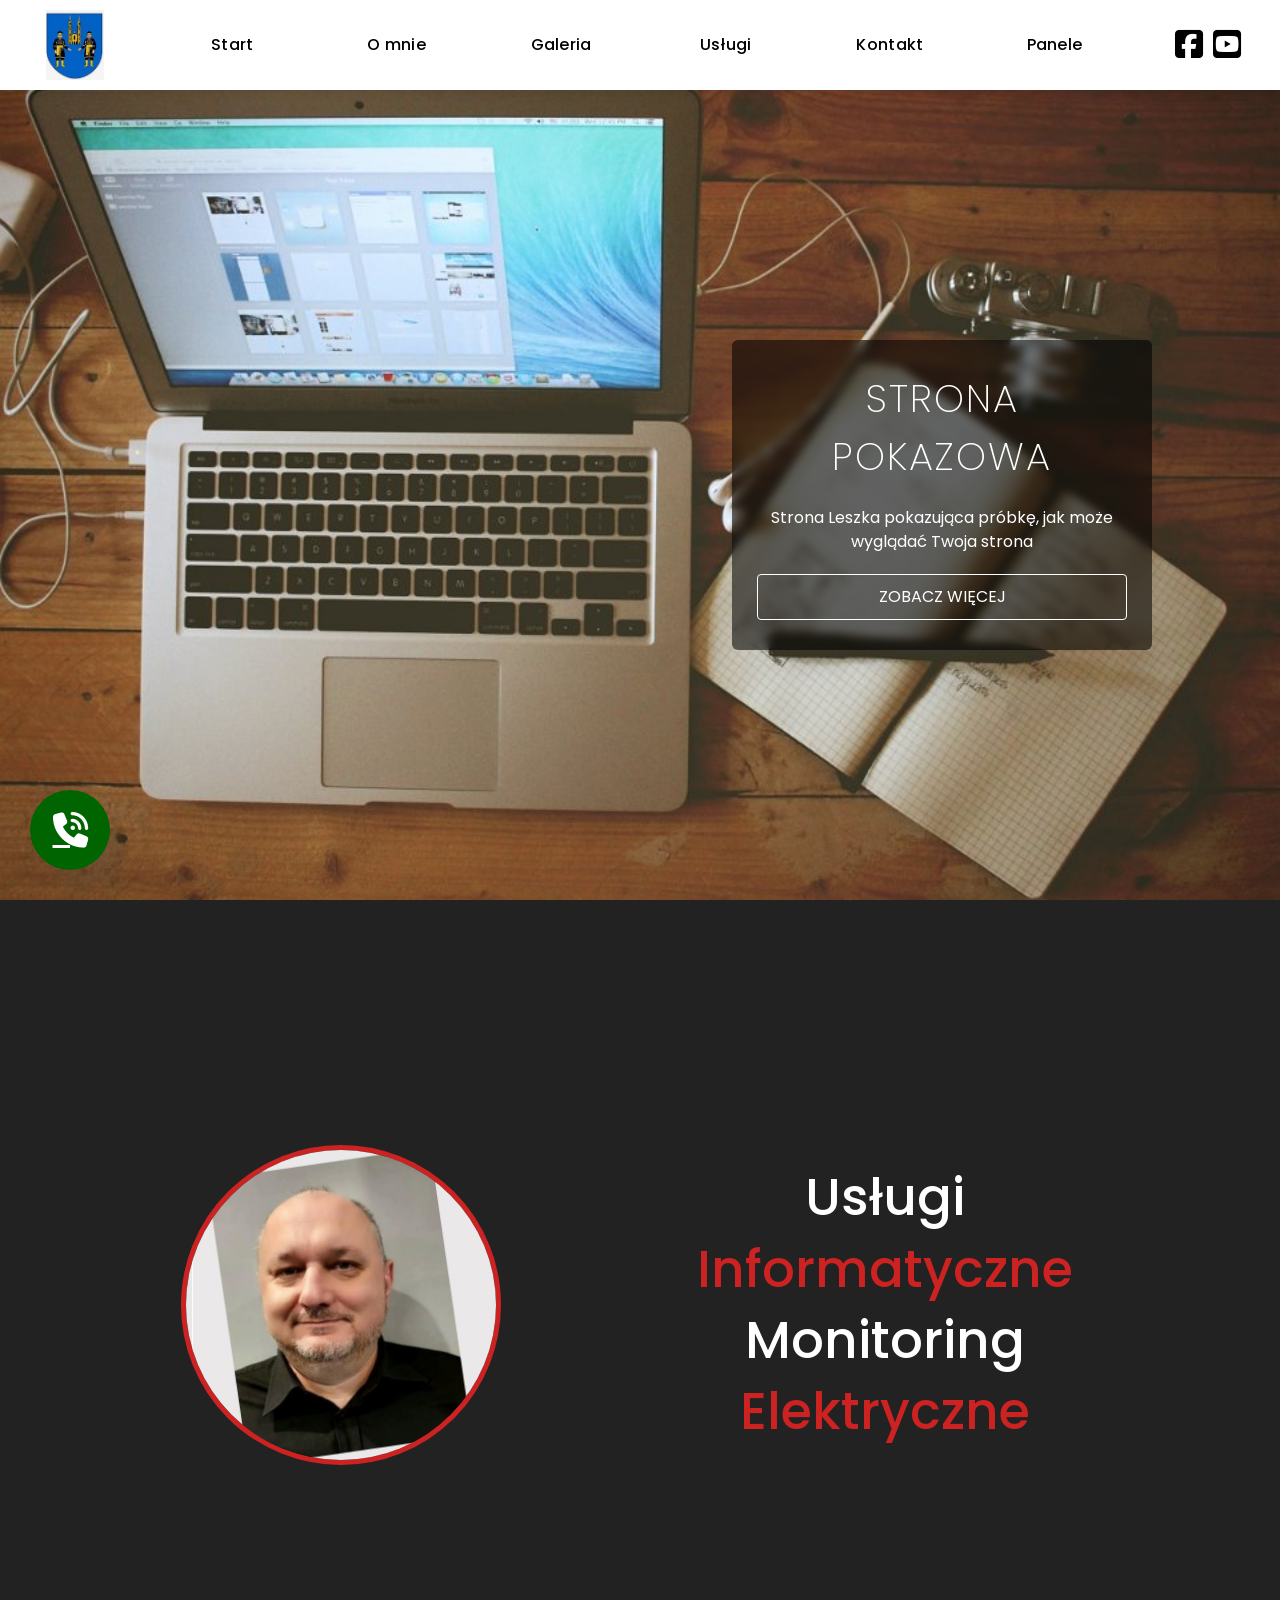
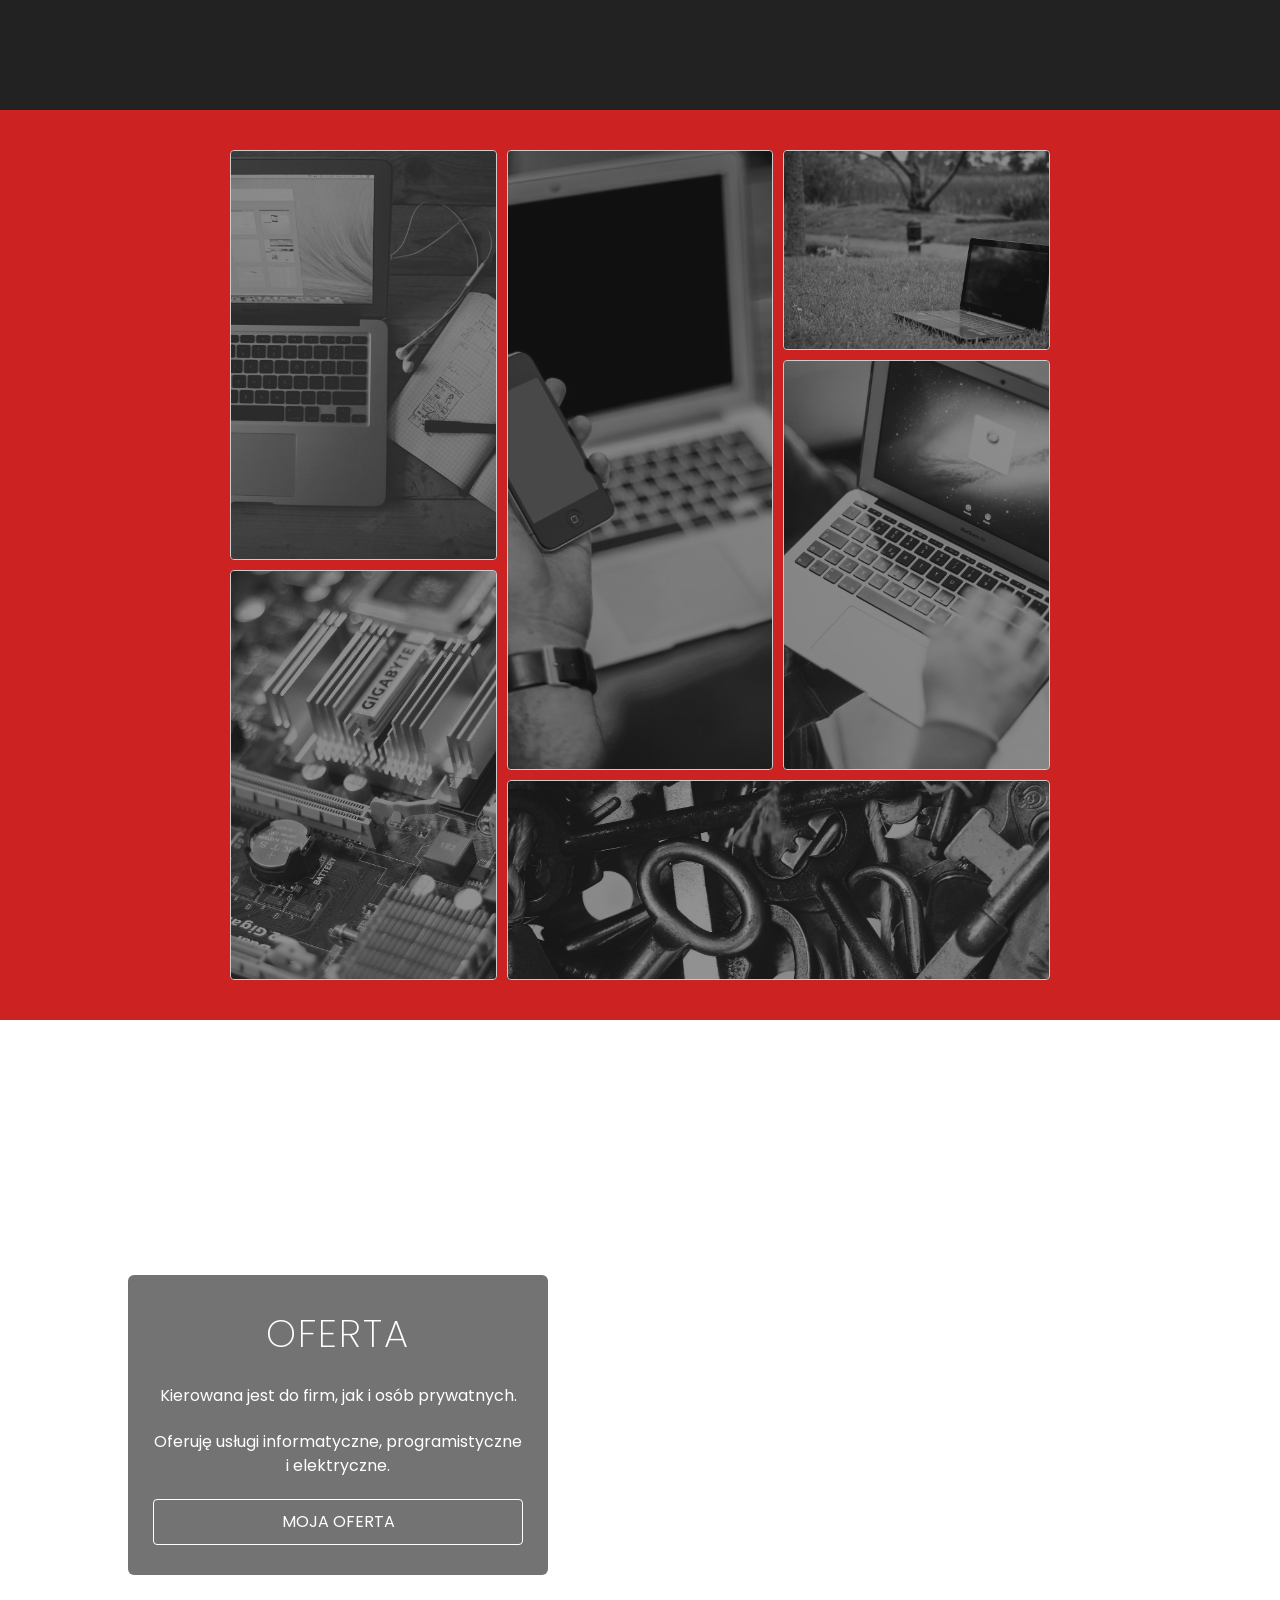
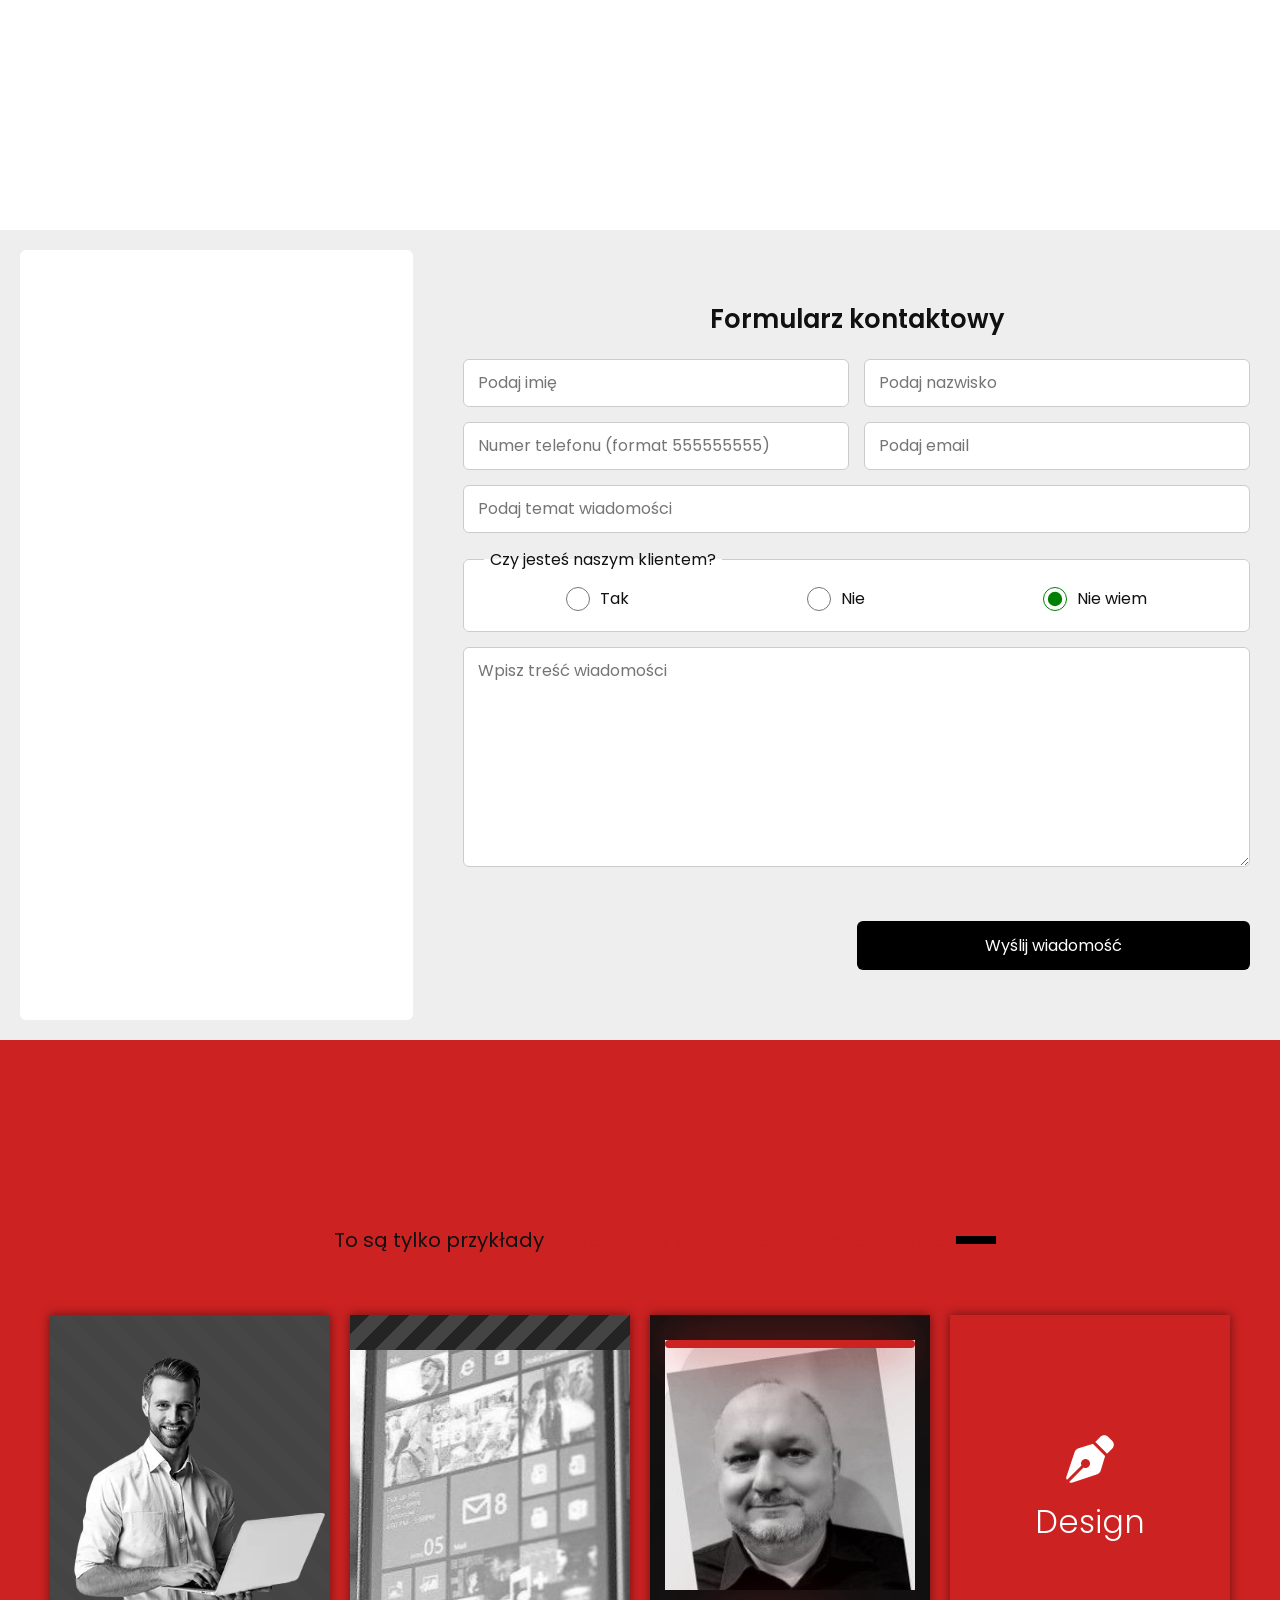
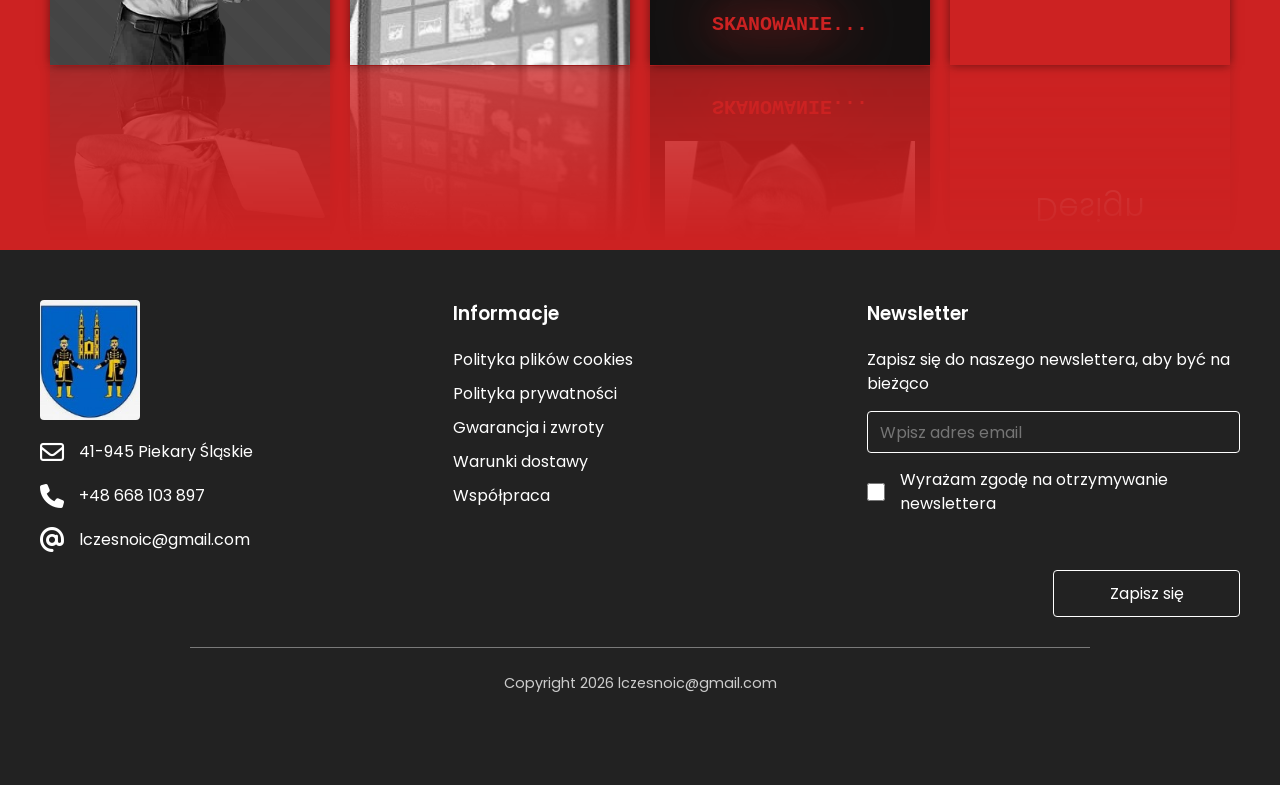
<file: index.html>
<!DOCTYPE html>
<html lang="pl">

<head>
    <meta charset="UTF-8">
    <meta name="viewport" content="width=device-width, initial-scale=1.0">
    <title>Strona Leszka – usługi informatyczne, monitoring, elektryka | Piekary Śląskie</title>
    <meta name="description"
        content="Leszek – usługi informatyczne, programistyczne, monitoring i prace elektryczne dla firm i osób prywatnych. Piekary Śląskie i okolice.">
    <link rel="icon" href="img/logo1.jpg">
    <link rel="preconnect" href="https://fonts.googleapis.com">
    <link rel="preconnect" href="https://fonts.gstatic.com" crossorigin>
    <link rel="stylesheet"
        href="https://fonts.googleapis.com/css2?family=Poppins:wght@200;300;400;500;600;700&display=swap">
    <link rel="stylesheet" href="https://cdnjs.cloudflare.com/ajax/libs/font-awesome/6.4.2/css/all.min.css"
        integrity="sha512-z3gLpd7yknf1YoNbCzqRKc4qyor8gaKU1qmn+CShxbuBusANI9QpRohGBreCFkKxLhei6S9CQXFEbbKuqLg0DA=="
        crossorigin="anonymous" referrerpolicy="no-referrer" />
    <link rel="stylesheet" href="css/style.css">
</head>

<body>

    <header class="header">
        <div class="logo1">
            <a href="index.html" data-testid="header-logo-link"><img src="img/logo1.jpg" alt="Strona Leszka – logo" /></a>
        </div>
        <input type="checkbox" id="check" aria-hidden="true">
        <label for="check" class="checkbtn" aria-label="Otwórz menu" data-testid="mobile-menu-toggle">
            <i class="fas fa-bars"></i>
        </label>

        <nav class="menu" data-testid="main-nav">
            <ul>
                <li><a href="#" data-testid="nav-start">Start</a></li>
                <li><a href="#omnie" data-testid="nav-omnie">O mnie</a></li>
                <li><a href="#galeria" data-testid="nav-galeria">Galeria</a></li>
                <li><a href="#uslugi" data-testid="nav-uslugi">Usługi</a></li>
                <li><a href="#kontakt" data-testid="nav-kontakt">Kontakt</a></li>
                <li><a href="#panele" data-testid="nav-panele">Panele</a></li>
            </ul>
        </nav>

        <div class="socialki">
            <a href="https://www.facebook.com/profile.php?id=100073156853158" target="_blank" rel="noopener"
               aria-label="Facebook" data-testid="social-facebook"><i class="fa-brands fa-square-facebook"></i></a>
            <a href="https://youtube.com" target="_blank" rel="noopener" aria-label="YouTube"
               data-testid="social-youtube"><i class="fa-brands fa-square-youtube"></i></a>
        </div>
    </header>

    <main>
        <section class="baner full">
            <div class="kratka">
                <h1 data-testid="hero-title">STRONA POKAZOWA</h1>
                <p>Strona Leszka pokazująca próbkę, jak może wyglądać Twoja strona</p>
                <a href="https://piekary.pl/" target="_blank" rel="noopener" data-testid="hero-more-link">Zobacz więcej</a>
            </div>
        </section>

        <section class="opis full" id="omnie">
            <div class="zdjecie">
                <img src="img/1Leszek.jpg" alt="Leszek" data-testid="about-photo">
            </div>
            <div class="opis-tekst" data-testid="about-text">
                <div class="tekst p1">Usługi</div>
                <div class="tekst p2">Informatyczne</div>
                <div class="tekst p3">Monitoring</div>
                <div class="tekst p4">Elektryczne</div>
            </div>
        </section>

        <section class="galeria full" id="galeria">
            <div class="siatka" data-testid="gallery-grid">
                <div class="item img1"><img src="img/bg1.jpg" alt="Galeria – zdjęcie 1" loading="lazy"></div>
                <div class="item img2"><img src="img/bg2.jpg" alt="Galeria – zdjęcie 2" loading="lazy"></div>
                <div class="item img3"><img src="img/bg3.jpg" alt="Galeria – zdjęcie 3" loading="lazy"></div>
                <div class="item img4"><img src="img/bg4.jpg" alt="Galeria – zdjęcie 4" loading="lazy"></div>
                <div class="item img5"><img src="img/bg5.jpg" alt="Galeria – zdjęcie 5" loading="lazy"></div>
                <div class="item img6"><img src="img/bg6.jpg" alt="Galeria – zdjęcie 6" loading="lazy"></div>
            </div>
        </section>

        <section class="uslugi full" id="uslugi">
            <div class="kratka">
                <h1>OFERTA</h1>
                <p>Kierowana jest do firm, jak i osób prywatnych.</p>
                <p>Oferuję usługi informatyczne, programistyczne i elektryczne.</p>
                <a href="#" id="openModal" data-testid="open-offer-modal">Moja oferta</a>
            </div>
        </section>

        <div id="modal" class="modal" role="dialog" aria-modal="true" aria-labelledby="modal-title"
             data-testid="offer-modal">
            <div class="modal-content">
                <button type="button" class="close" aria-label="Zamknij" data-testid="offer-modal-close">&times;</button>
                <h2 id="modal-title">Potrzebna pomoc?</h2>
                <p>Potrzebujesz pomocy? Dobrze trafiłeś! Zadzwoń lub napisz, a znajdziemy rozwiązanie.</p>
                <a href="#kontakt" class="modal-btn" data-testid="offer-modal-contact">Napisz do mnie</a>
            </div>
        </div>

        <section class="kontakt full" id="kontakt">
            <div class="mapa">
                <iframe title="Mapa – Piekary Śląskie" loading="lazy" referrerpolicy="no-referrer-when-downgrade"
                        src="https://www.google.com/maps/embed?pb=!1m14!1m12!1m3!1d48415.47003508895!2d18.95195149952186!3d50.375416633790515!2m3!1f0!2f0!3f0!3m2!1i1024!2i768!4f13.1!5e0!3m2!1spl!2spl!4v1746529947351!5m2!1spl!2spl"></iframe>
            </div>
            <div class="formularz">
                <h3>Formularz kontaktowy</h3>
                <form id="contactForm" novalidate data-testid="contact-form">
                    <div class="wiersz">
                        <input type="text" id="imie" name="imie" required placeholder="Podaj imię" autocomplete="given-name"
                               data-testid="contact-imie">
                        <input type="text" id="nazwisko" name="nazwisko" required placeholder="Podaj nazwisko"
                               autocomplete="family-name" data-testid="contact-nazwisko">
                    </div>
                    <div class="wiersz">
                        <input type="tel" id="telefon" name="telefon" required
                               placeholder="Numer telefonu (format 555555555)" pattern="[0-9]{9}" inputmode="numeric"
                               autocomplete="tel" data-testid="contact-telefon">
                        <input type="email" id="email" name="email" required placeholder="Podaj email"
                               autocomplete="email" data-testid="contact-email">
                    </div>
                    <input type="text" id="temat" name="temat" required placeholder="Podaj temat wiadomości"
                           data-testid="contact-temat">
                    <fieldset>
                        <legend>Czy jesteś naszym klientem?</legend>
                        <div class="opcja">
                            <input type="radio" id="tak" name="wybor" value="tak" data-testid="contact-klient-tak">
                            <label for="tak">Tak</label>
                        </div>
                        <div class="opcja">
                            <input type="radio" id="nie" name="wybor" value="nie" data-testid="contact-klient-nie">
                            <label for="nie">Nie</label>
                        </div>
                        <div class="opcja">
                            <input type="radio" id="nie_wiem" name="wybor" value="nie wiem" checked
                                   data-testid="contact-klient-nie-wiem">
                            <label for="nie_wiem">Nie wiem</label>
                        </div>
                    </fieldset>
                    <textarea id="wiadomosc" name="wiadomosc" placeholder="Wpisz treść wiadomości" required
                              data-testid="contact-wiadomosc"></textarea>
                    <p class="komunikat" id="contactMsg" role="status" aria-live="polite" data-testid="contact-status"></p>
                    <input type="submit" value="Wyślij wiadomość" data-testid="contact-submit">
                </form>
            </div>
        </section>

        <section class="panele full" id="panele">
            <div class="tytul">To są tylko przykłady&nbsp;<span>które mogą być także na Twojej stronie</span></div>
            <div class="wiersz" data-testid="panels-row">
                <div class="panel paski">
                    <img src="img/img1.webp" alt="Komputery" loading="lazy">
                    <p>komputery</p>
                </div>
                <div class="panel paski">
                    <img src="img/img2.jpg" alt="Telefony" loading="lazy">
                    <p>telefony</p>
                </div>
                <div class="panel">
                    <div class="scan">
                        <div class="odcisk"></div>
                        <h3>Skanowanie...</h3>
                    </div>
                </div>
                <div class="panel obrotowy">
                    <div class="face face1">
                        <div class="content">
                            <i class="fa-solid fa-pen-nib"></i>
                            <h3>Design</h3>
                        </div>
                    </div>
                    <div class="face face2">
                        <div class="content">
                            <p>
                                Polecam własne usługi w zakresie szeroko pojętej informatyki i programowania oraz prace
                                elektryczne.
                            </p>
                        </div>
                    </div>
                </div>
            </div>
        </section>
    </main>

    <footer class="stopka">
        <div class="gorna">
            <div class="footer">
                <img src="img/logo1.jpg" alt="Logo firmy">
                <div class="adres">
                    <div class="linia">
                        <i class="fa-regular fa-envelope"></i>
                        <p>41-945 Piekary Śląskie</p>
                    </div>
                    <div class="linia">
                        <i class="fa-solid fa-phone"></i>
                        <p><a href="tel:+48668103897" data-testid="footer-phone">+48 668 103 897</a></p>
                    </div>
                    <div class="linia">
                        <i class="fa-solid fa-at"></i>
                        <p>
                            <a href="mailto:lczesnoic@gmail.com?subject=Wiadomo%C5%9B%C4%87%20ze%20strony%20www"
                               data-testid="footer-email">lczesnoic@gmail.com</a>
                        </p>
                    </div>
                </div>
            </div>
            <div class="footer">
                <h3>Informacje</h3>
                <ul>
                    <li><a href="#">Polityka plików cookies</a></li>
                    <li><a href="#">Polityka prywatności</a></li>
                    <li><a href="#">Gwarancja i zwroty</a></li>
                    <li><a href="#">Warunki dostawy</a></li>
                    <li><a href="#">Współpraca</a></li>
                </ul>
            </div>
            <div class="footer">
                <h3>Newsletter</h3>
                <form class="zapis" id="newsletterForm" novalidate data-testid="newsletter-form">
                    <p>Zapisz się do naszego newslettera, aby być na bieżąco</p>
                    <input type="email" id="newsletter" name="newsletter" placeholder="Wpisz adres email" required
                           autocomplete="email" data-testid="newsletter-email">
                    <div class="linia">
                        <input type="checkbox" id="zgoda" name="zgoda" required data-testid="newsletter-zgoda">
                        <label for="zgoda">Wyrażam zgodę na otrzymywanie newslettera</label>
                    </div>
                    <p class="komunikat" id="newsletterMsg" role="status" aria-live="polite"
                       data-testid="newsletter-status"></p>
                    <button type="submit" data-testid="newsletter-submit">Zapisz się</button>
                </form>
            </div>
        </div>
        <div class="dolna">
            <p>Copyright 2026 lczesnoic@gmail.com</p>
        </div>
    </footer>

    <div class="zadzwon">
        <a href="tel:+48668103897" aria-label="Zadzwoń" data-testid="call-button">
            <i class="fa-solid fa-shake fa-phone-volume"></i>
        </a>
    </div>

    <script src="script.js" defer></script>
</body>

</html>
</file>
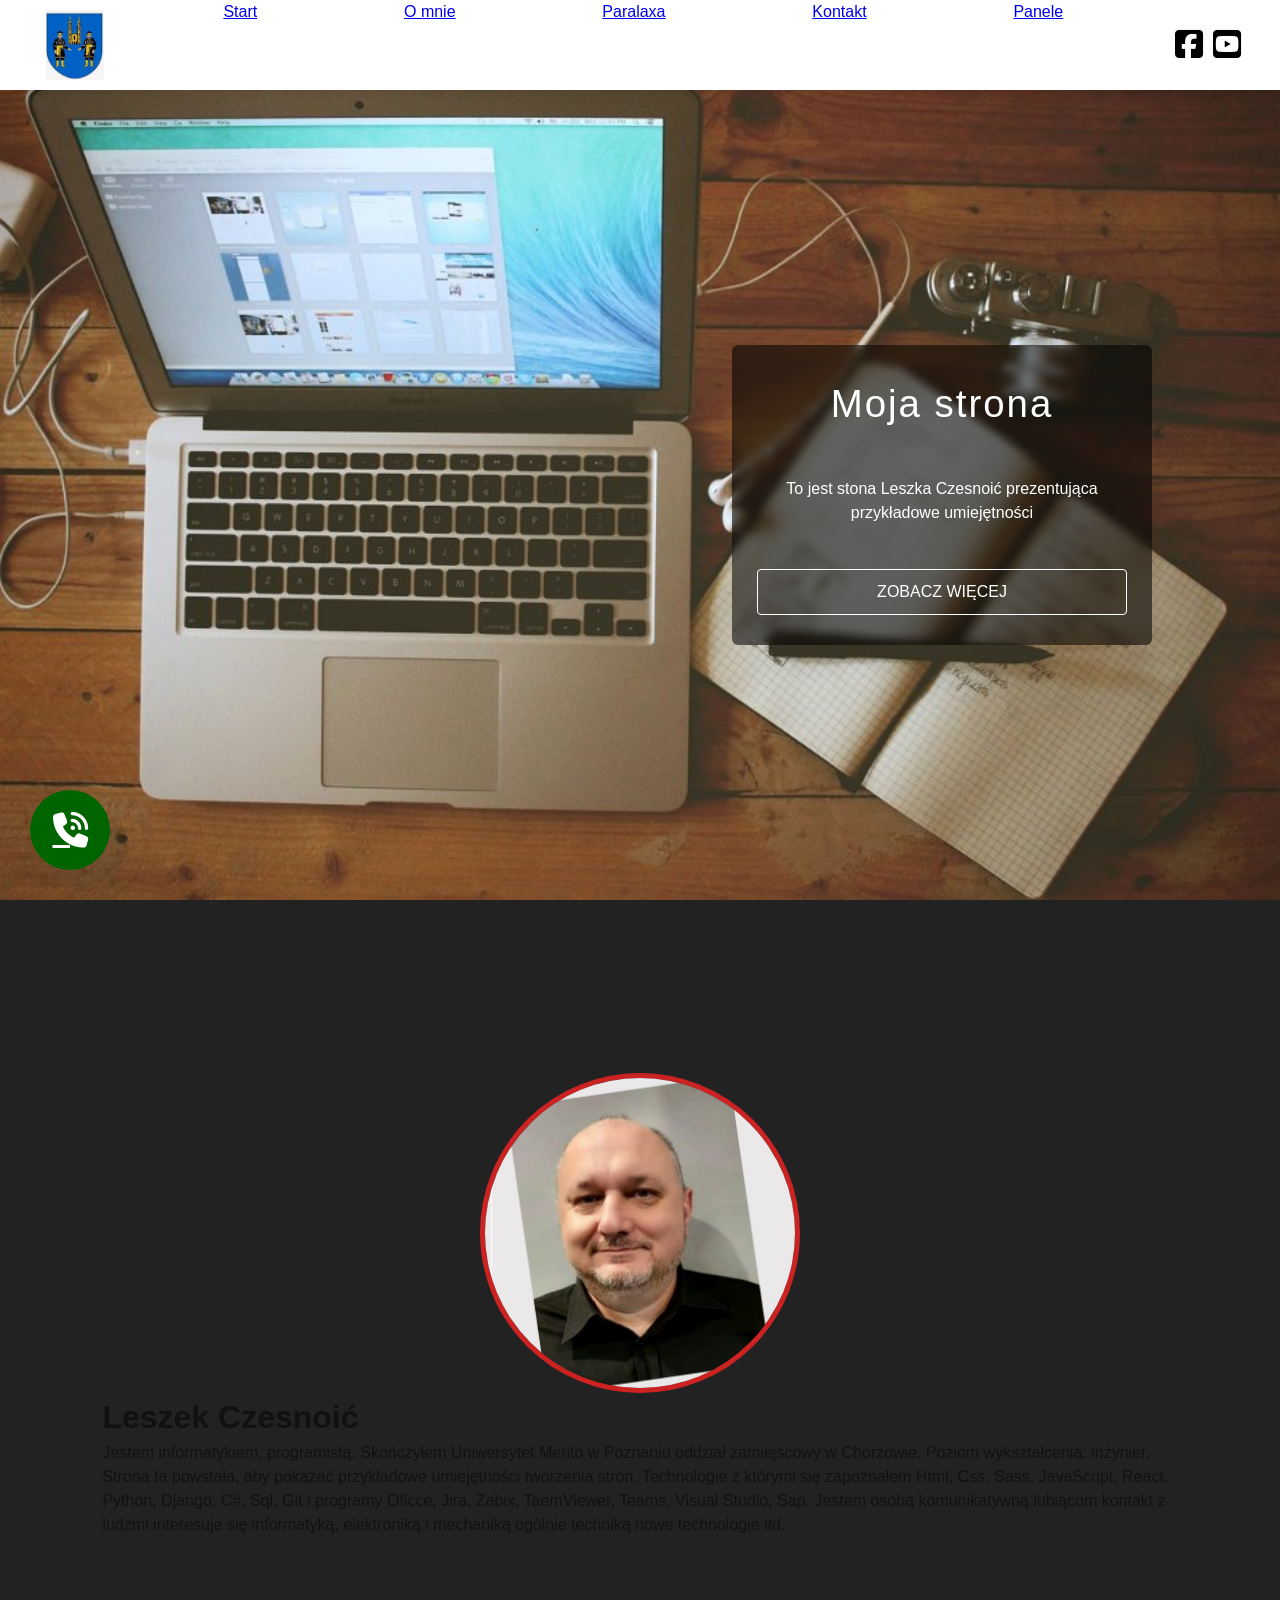
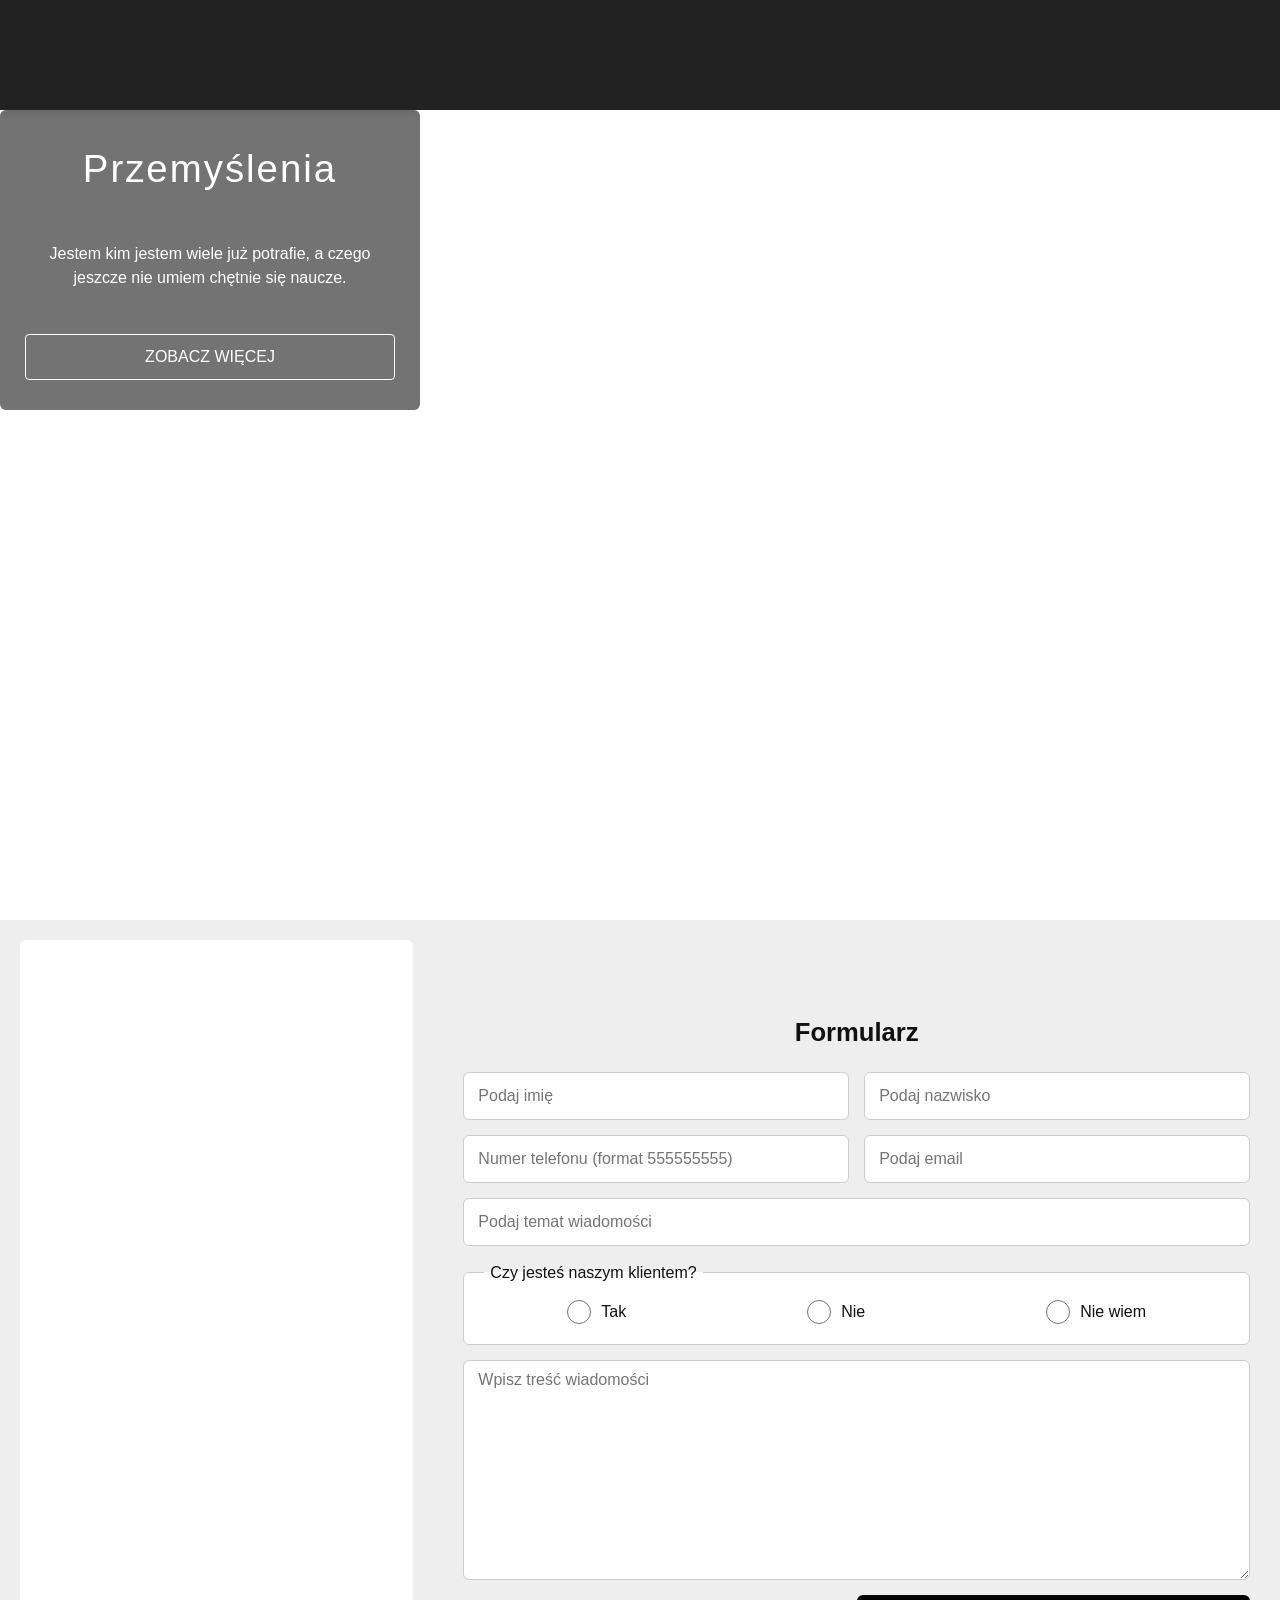
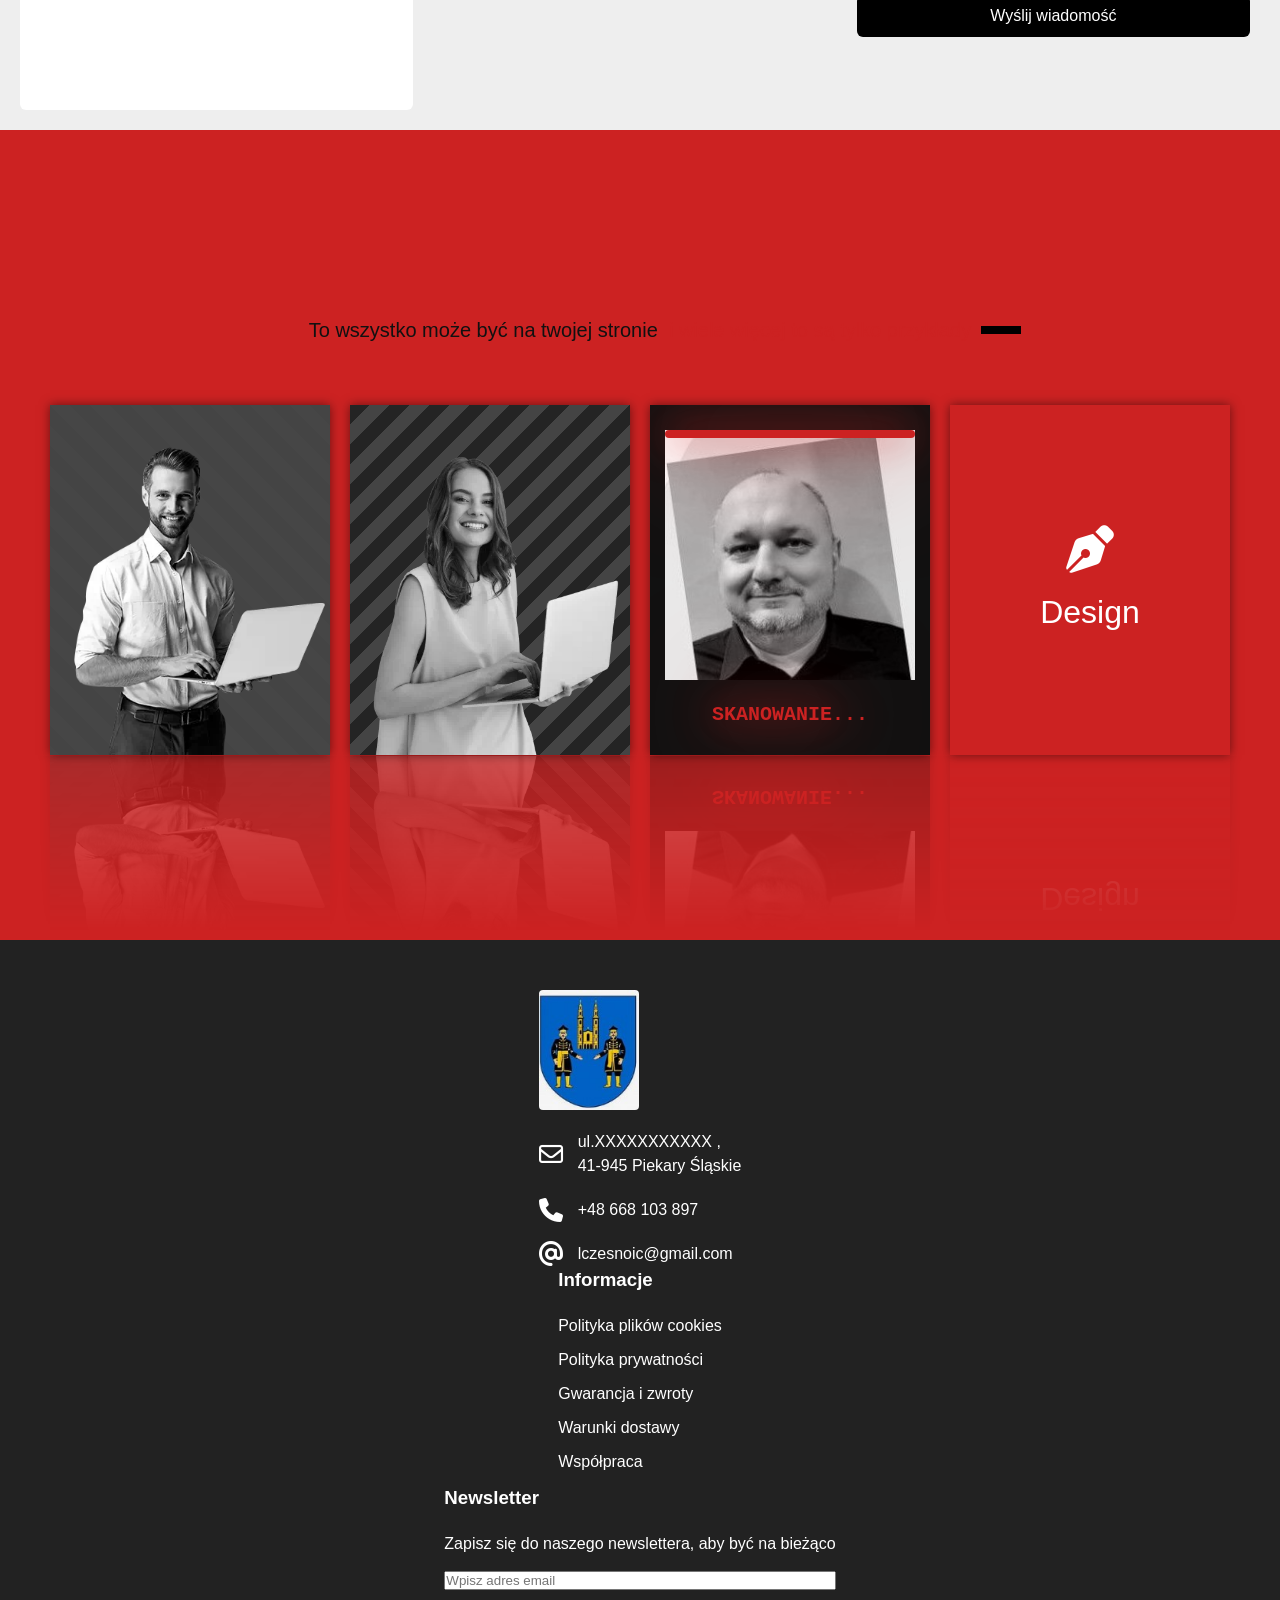
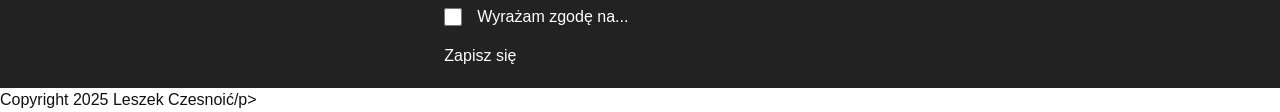
<file: index.html.html>
<!DOCTYPE html>
<html lang="pl">

<head>
    <meta charset="UTF-8">
    <meta name="viewport" content="width=device-width, initial-scale=1.0">
    <title>Strona pokazowa</title>
    <meta name="description" content="Opis zawartości dokumentu (max 160 zzs)">
    <link rel="stylesheet" href="css/style.css">
    <link rel="stylesheet" href="https://cdnjs.cloudflare.com/ajax/libs/font-awesome/6.4.2/css/all.min.css"
        integrity="sha512-z3gLpd7yknf1YoNbCzqRKc4qyor8gaKU1qmn+CShxbuBusANI9QpRohGBreCFkKxLhei6S9CQXFEbbKuqLg0DA=="
        crossorigin="anonymous" referrerpolicy="no-referrer" />
</head>

<body>
    <div class="header">
        <div class="logo1">
            <a href="index.html"><img src="img/logo1.jpg" alt="Piekary Śląskie" /></a>
        </div>
        <div class="menu">
            <ul>
                <a href="#">
                    <li>Start</li>
                </a>
                <a href="#omnie">
                    <li>O mnie</li>
                </a>
                <a href="#paralaxa">
                    <li>Paralaxa</li>
                </a>
                <a href="#kontakt">
                    <li>Kontakt</li>
                </a>
                <a href="#panele">
                    <li>Panele</li>
                </a>
            </ul>
        </div>
        <div class="socialki">
            <a href="https://www.facebook.com/profile.php?id=100073156853158" target="_blank"><i
                    class="fa-brands fa-square-facebook"></i></a>
            <a href="https://youtube.com" target="_blank"><i class="fa-brands fa-square-youtube"></i></a>
        </div>
    </div>
    <div class="baner full">
        <div class="kratka">
            <h1>Moja strona</h1>
            <p>To jest stona Leszka Czesnoić prezentująca przykładowe umiejętności<cite></cite></p>
            <a href="https://piekary.pl/">Zobacz więcej</a>
        </div>
    </div>
    <div class="opis full" id="omnie">
        <div class="kontener">
            <div class="zdjecie">
                <img src="img/1Leszek.jpg" alt="Jestem kim jestem">
            </div>
            <div class="tekst">
                <h1>Leszek Czesnoić</h1>
                <p>Jestem informatykiem, programistą. Skończyłem Uniwersytet Merito w Poznaniu oddział zamiejscowy w
                    Chorzowie. Poziom wykształcenia: inżynier. Strona ta powstała, aby pokazać przykładowe umiejętności
                    tworzenia stron. Technologie z którymi się zapoznałem Html, Css. Sass, JavaScript, React, Python,
                    Django, C#, Sql, Git i programy Oficce, Jira, Zabix, TaemViewer, Teams, Visual Studio, Sap. Jestem
                    osobą komunikatywną lubiącom kontakt z ludzmi interesuje się informatyką, elektroniką i mechaniką
                    ogólnie techniką nowe technologie itd.</p>
            </div>
        </div>
    </div>

    <div class="paralaxa full" id="paralaxa">
        <div class="kratka">
            <h1>Przemyślenia</h1>
            <p>Jestem kim jestem wiele już potrafie, a czego jeszcze nie umiem chętnie się naucze. </p>
            <a href="#" id="openModal">Zobacz więcej</a>
        </div>
    </div>
    <div id="modal" class="modal">
        <div class="modal-content">
            <span class="close">&times;</span>
            <h2>Twoja oferta</h2>
            <p>Dla każdego coś dobrego</p>
        </div>
    </div>
    <div class="kontakt full" id="kontakt">
        <div class="mapa">
            <iframe
                src="https://www.google.com/maps/embed?pb=!1m14!1m12!1m3!1d48415.47003508895!2d18.95195149952186!3d50.375416633790515!2m3!1f0!2f0!3f0!3m2!1i1024!2i768!4f13.1!5e0!3m2!1spl!2spl!4v1746529947351!5m2!1spl!2spl"></iframe>
        </div>
        <div class="formularz">
            <h3>Formularz</h3>
            <form>
                <div class="wiersz">
                    <input type="text" id="imie" name="imie" required placeholder="Podaj imię">
                    <input type="text" id="nazwisko" name="nazwisko" required placeholder="Podaj nazwisko">
                </div>
                <div class="wiersz">
                    <input type="tel" id="telefon" name="telefon" required
                        placeholder="Numer telefonu (format 555555555)" pattern="[0-9]{9}">
                    <input type="text" id="email" name="email" required placeholder="Podaj email">
                </div>
                <input type="text" id="temat" name="temat" required placeholder="Podaj temat wiadomości">
                <fieldset>
                    <legend>Czy jesteś naszym klientem?</legend>
                    <div class="opcja">
                        <input type="radio" id="tak" name="wybor">
                        <label for="tak">Tak</label>
                    </div>
                    <div class="opcja">
                        <input type="radio" id="nie" name="wybor">
                        <label for="nie">Nie</label>
                    </div>
                    <div class="opcja">
                        <input type="radio" id="nie_wiem" name="wybor">
                        <label for="nie_wiem">Nie wiem</label>
                    </div>
                </fieldset>
                <textarea id="wiadomosc" placeholder="Wpisz treść wiadomości" required></textarea>
                <input type="submit" value="Wyślij wiadomość">
            </form>


        </div>
    </div>

    <div class="panele full" id="panele">
        <div class="tytul">To wszystko może być na twojej stronie &nbsp;<span>i wiele więcej to są tylko
                przykłady</span></div>
        <div class="wiersz">
            <div class="panel paski">
                <img src="img/img1.webp" alt="man">
                <p>man</p>
            </div>
            <div class="panel paski">
                <img src="img/img2.webp" alt="woman">
                <p>woman</p>
            </div>
            <div class="panel">
                <div class="scan">
                    <div class="odcisk"></div>
                    <h3>Skanowanie...</h3>
                </div>
            </div>
            <div class="panel obrotowy">
                <div class="face face1">
                    <div class="content">
                        <i class="fa-solid fa-pen-nib"></i>
                        <h3>Design</h3>
                    </div>
                </div>
                <div class="face face2">
                    <div class="content">
                        </p>Czary Mary są Piekary
                        <img src="img/logo1.jpg" alt="Opis obrazka" />
                    </div>
                    </p> Piekary Śląskie
                </div>
            </div>
        </div>
    </div>
    </div>
    <div class="stopka">
        <div class="footer">
            <img src="img/logo1.jpg" alt="Opis obrazka" />
            <div class="adres">
                <div class="linia">
                    <i class="fa-regular fa-envelope"></i>
                    <p>ul.XXXXXXXXXXX ,<br>
                        41-945 Piekary Śląskie</p>
                </div>
                <div class="linia">
                    <i class="fa-solid fa-phone"></i>
                    <p><a href="tel:48668103897">+48 668 103 897</a></p>
                </div>
                <div class="linia">
                    <i class="fa-solid fa-at"></i>
                    <p><a
                            href="mailto:mail@poczta.com?cc=mail1@poczta.com&bcc=mail2@poczta.com&subject=Tytuł wiadomości&body=Wiadomość ze strony www">lczesnoic@gmail.com</a>
                    </p>
                </div>
            </div>
        </div>
        <div class="footer">
            <h3>Informacje</h3>
            <ul>
                <li><a href="#">Polityka plików cookies</a></li>
                <li><a href="#">Polityka prywatności</a></li>
                <li><a href="#">Gwarancja i zwroty</a></li>
                <li><a href="#">Warunki dostawy</a></li>
                <li><a href="#">Współpraca</a></li>
            </ul>
        </div>
        <div class="footer">
            <h3>Newsletter</h3>
            <div class="zapis">
                <p>Zapisz się do naszego newslettera, aby być na bieżąco</p>
                <input type="text" id="newsletter" name="newsletter" placeholder="Wpisz adres email">
                <div class="linia">
                    <input type="checkbox" id="zgoda" name="zgoda">
                    <label for="zgoda">Wyrażam zgodę na...</label>
                </div>
                <a href="#">Zapisz się</a>
            </div>

        </div>
    </div>
    <div class="dolna">
        <p>Copyright 2025 Leszek Czesnoić/p>
    </div>
    </div>
    <div class="zadzwon">
        <a href="tel:+48668103897">
            <i class="fa-solid fa-shake fa-phone-volume"></i>
        </a>
    </div>


</body>

</html>
</file>
<file: css/style.css>
:root {
    --czerwony: #c22;
    --czerwony-ciemny: #a00;
    --ciemny: #222;
    --niebieski: #c22;
    --wysokosc-menu: 90px;
    --przejscie: 0.35s ease;
}

* {
    margin: 0;
    padding: 0;
    box-sizing: border-box;
    font-family: 'Poppins', sans-serif;
}


html {
    scroll-behavior: smooth;
    scroll-padding-top: var(--wysokosc-menu);
}

body {
    background: #fff;
    position: relative;
    color: #111;
    line-height: 1.5;
    overflow-x: hidden;
}

img {
    max-width: 100%;
    display: block;
}

.full {
    min-height: calc(100vh - var(--wysokosc-menu));
}

.header {
    background: #fff;
    height: var(--wysokosc-menu);
    display: flex;
    align-items: center;
    position: sticky;
    top: 0;
    z-index: 9999;
    box-shadow: 0 2px 10px rgba(0, 0, 0, 0.12);
}

.header .logo1 {
    flex: 0 0 150px;
    height: 100%;
    display: flex;
    align-items: center;
    justify-content: center;
}

.header .logo1 img {
    max-width: 120px;
    max-height: 70px;
    object-fit: contain;
}

.header .menu {
    flex: 8;
    height: 100%;
}

.header .menu ul {
    display: flex;
    list-style: none;
    align-items: stretch;
    justify-content: space-around;
    width: 100%;
    height: 100%;
}

.header .menu ul li {
    flex: 1;
}

.header .menu ul li a {
    display: flex;
    align-items: center;
    justify-content: center;
    width: 100%;
    height: 100%;
    color: #000;
    text-decoration: none;
    font-weight: 500;
    letter-spacing: 0.3px;
    transition: background-color var(--przejscie), color var(--przejscie);
}

.header .menu ul li a:hover,
.header .menu ul li a:focus-visible {
    background: #c00;
    color: #fff;
}

.header .socialki {
    flex: 1;
    height: 100%;
    display: flex;
    align-items: center;
    justify-content: center;
    gap: 10px;
    padding: 0 10px;
}

.header .socialki a,
.header .socialki a:visited {
    color: #000;
    font-size: 2rem;
    transition: color var(--przejscie), transform var(--przejscie);
}

.header .socialki a:hover {
    transform: translateY(-2px);
}

.header .socialki a:hover i.fa-square-facebook {
    color: #1877f2;
}

.header .socialki a:hover i.fa-square-youtube {
    color: red;
}

.checkbtn {
    font-size: 1.8rem;
    margin: 0 20px 0 10px;
    cursor: pointer;
    display: none;
    order: 5;
    line-height: 1;
}

#check {
    display: none;
}


.baner {
    background: url(../img/bg1.jpg) no-repeat center / cover;
    display: flex;
    align-items: center;
    justify-content: flex-end;
    padding: 40px 0;
}

.kratka {
    width: min(420px, 90%);
    min-height: 300px;
    background: rgba(0, 0, 0, 0.55);
    -webkit-backdrop-filter: blur(4px);
    backdrop-filter: blur(4px);
    color: #fff;
    padding: 30px 25px;
    border-radius: 6px;
    display: flex;
    flex-direction: column;
    justify-content: space-between;
    align-items: center;
    gap: 20px;
    text-align: center;
}

.kratka h1 {
    font-weight: 200;
    letter-spacing: 2px;
    font-size: clamp(1.6rem, 4vw, 2.4rem);
}

.kratka a {
    color: #fff;
    text-decoration: none;
    text-transform: uppercase;
    border: 1px solid #fff;
    padding: 10px 30px;
    width: 100%;
    text-align: center;
    border-radius: 4px;
    transition: background-color var(--przejscie), color var(--przejscie);
}

.kratka a:hover {
    background: #fff;
    color: #000;
}

.baner .kratka {
    margin-right: 10%;
}

.opis {
    background: var(--ciemny);
    display: flex;
    align-items: center;
    justify-content: center;
    gap: 60px;
    padding: 60px 8%;
}

.opis .zdjecie {
    flex: 0 0 40%;
    display: flex;
    align-items: center;
    justify-content: center;
}

.opis .zdjecie img {
    width: 320px;
    height: 320px;
    max-width: 100%;
    object-fit: cover;
    border: 5px solid var(--czerwony);
    border-radius: 50%;
    background: #ddd;
    transition: transform 0.5s ease, border-radius 0.5s ease;
}

.opis .zdjecie img:hover {
    border-radius: 50% 5%;
    transform: rotate(10deg) scale(1.05);
}

.opis .opis-tekst {
    flex: 0 0 50%;
    display: flex;
    flex-direction: column;
    align-items: center;
    justify-content: center;
    text-align: center;
    gap: 10px;
}

.opis-tekst .tekst {
    font-size: clamp(2rem, 4vw, 3.5rem);
    font-weight: 500;
    line-height: 1.2;
    color: #fff;
    overflow-wrap: anywhere;
}

.opis-tekst .p2,
.opis-tekst .p4 {
    color: var(--czerwony);
}


.galeria {
    background: var(--czerwony);
    display: flex;
    justify-content: center;
    align-items: center;
}

.galeria .siatka {
    padding: 40px;
    display: grid;
    width: 100%;
    max-width: 900px;
    gap: 10px;
    grid-template-columns: repeat(3, 1fr);
    grid-template-rows: repeat(4, 200px);
    grid-template-areas:
        "img1 img3 img5"
        "img1 img3 img6"
        "img2 img3 img6"
        "img2 img4 img4";
}

.galeria .siatka .item {
    background: var(--ciemny);
    position: relative;
    border: 1px solid #ccc;
    overflow: hidden;
    border-radius: 4px;
}

.galeria .siatka img {
    position: absolute;
    inset: 0;
    width: 100%;
    height: 100%;
    object-fit: cover;
    filter: grayscale(1);
    opacity: 0.5;
    transition: filter 0.5s ease, opacity 0.5s ease, transform 0.6s ease;
}

.galeria .siatka img:hover {
    filter: grayscale(0);
    opacity: 1;
    transform: scale(1.05);
}

.galeria .siatka .img1 {
    grid-area: img1;
}

.galeria .siatka .img2 {
    grid-area: img2;
}

.galeria .siatka .img3 {
    grid-area: img3;
}

.galeria .siatka .img4 {
    grid-area: img4;
}

.galeria .siatka .img5 {
    grid-area: img5;
}

.galeria .siatka .img6 {
    grid-area: img6;
}

.uslugi {
    background: url(../img/bg2.jpg) no-repeat center / cover;
    background-attachment: fixed;
    display: flex;
    align-items: center;
    justify-content: flex-start;
    padding: 40px 0;
}

.uslugi .kratka {
    margin-left: 10%;
}

.modal {
    position: fixed;
    inset: 0;
    z-index: 10000;
    background: rgba(0, 0, 0, 0.65);
    display: flex;
    align-items: center;
    justify-content: center;
    padding: 20px;
    opacity: 0;
    visibility: hidden;
    transition: opacity var(--przejscie), visibility var(--przejscie);
}

.modal.open {
    opacity: 1;
    visibility: visible;
}

.modal-content {
    position: relative;
    background: #fff;
    width: min(480px, 100%);
    padding: 40px 30px 30px;
    border-radius: 8px;
    border-top: 6px solid var(--czerwony);
    box-shadow: 0 20px 50px rgba(0, 0, 0, 0.35);
    transform: translateY(20px) scale(0.97);
    transition: transform var(--przejscie);
}

.modal.open .modal-content {
    transform: translateY(0) scale(1);
}

.modal-content h2 {
    margin-bottom: 12px;
    font-weight: 600;
}

.modal-content p {
    margin-bottom: 24px;
}

.modal-content .close {
    position: absolute;
    top: 8px;
    right: 14px;
    background: none;
    border: none;
    font-size: 2rem;
    line-height: 1;
    cursor: pointer;
    color: #555;
    transition: color var(--przejscie), transform var(--przejscie);
}

.modal-content .close:hover {
    color: var(--czerwony);
    transform: rotate(90deg);
}

.modal-btn {
    display: inline-block;
    background: #000;
    color: #fff;
    text-decoration: none;
    padding: 10px 26px;
    border-radius: 4px;
    transition: background-color var(--przejscie);
}

.modal-btn:hover {
    background: var(--czerwony);
}


.kontakt {
    background: #eee;
    display: flex;
}

.kontakt .mapa {
    flex: 1;
    display: flex;
    padding: 20px;
}

.kontakt .mapa iframe {
    width: 100%;
    height: 100%;
    min-height: 350px;
    border: 0;
    background: #fff;
    padding: 10px;
    border-radius: 6px;
}

.kontakt .formularz {
    flex: 2;
    display: flex;
    justify-content: center;
    align-items: center;
    flex-direction: column;
    padding: 30px;
    min-width: 0;
}

.kontakt .formularz h3 {
    font-size: 1.6rem;
    font-weight: 600;
}

.kontakt .formularz form {
    margin-top: 20px;
    display: flex;
    flex-direction: column;
    width: 100%;
    gap: 15px;
}

.kontakt .formularz form input[type="text"],
.kontakt .formularz form input[type="tel"],
.kontakt .formularz form input[type="email"],
.kontakt .formularz form textarea {
    width: 100%;
    min-width: 0;
    padding: 10px 14px;
    border: 1px solid #ccc;
    border-radius: 6px;
    font-size: 1rem;
    background: #fff;
    transition: background-color var(--przejscie), color var(--przejscie), border-color var(--przejscie);
}

.kontakt .formularz form input[type="text"],
.kontakt .formularz form input[type="tel"],
.kontakt .formularz form input[type="email"] {
    height: 48px;
}

.kontakt .formularz form textarea {
    height: 220px;
    resize: vertical;
}

.kontakt .formularz form input:focus,
.kontakt .formularz form textarea:focus {
    outline: none;
    background: #444;
    color: #fff;
    border-color: #444;
}

.kontakt .formularz form .blad {
    border-color: var(--czerwony) !important;
    box-shadow: 0 0 0 2px rgba(204, 34, 34, 0.2);
}

.kontakt .formularz form .wiersz {
    display: flex;
    gap: 15px;
    width: 100%;
}

.kontakt .formularz form fieldset {
    background: #fff;
    width: 100%;
    display: flex;
    flex-wrap: wrap;
    gap: 15px;
    padding: 15px 20px 20px;
    justify-content: space-around;
    border: 1px solid #ccc;
    border-radius: 6px;
}

.kontakt .formularz form fieldset legend {
    padding: 0 6px;
}

.kontakt .formularz form fieldset .opcja {
    display: flex;
    align-items: center;
    gap: 10px;
}

input[type="radio"] {
    height: 24px;
    width: 24px;
    accent-color: green;
}

.kontakt .formularz form input[type="submit"] {
    width: 50%;
    background: #000;
    color: #fff;
    padding: 12px 10px;
    border: none;
    border-radius: 6px;
    font-size: 1rem;
    cursor: pointer;
    align-self: flex-end;
    transition: background-color var(--przejscie), transform var(--przejscie);
}

.kontakt .formularz form input[type="submit"]:hover {
    background: var(--czerwony);
}

.kontakt .formularz form input[type="submit"]:active {
    transform: scale(0.98);
}

.kontakt .formularz form input[type="submit"]:disabled {
    opacity: 0.6;
    cursor: wait;
}

.komunikat {
    min-height: 1.5em;
    font-weight: 500;
}

.komunikat.ok {
    color: #137a2a;
}

.komunikat.err {
    color: var(--czerwony);
}

.panele {
    background: var(--niebieski);
    display: flex;
    gap: 10px;
    align-items: center;
    justify-content: center;
    flex-direction: column;
    padding: 60px 20px;
}

.panele .tytul {
    text-align: center;
    margin-bottom: 50px;
    font-size: 1.25rem;
    display: flex;
    align-items: center;
    flex-wrap: wrap;
    justify-content: center;
}

.panele .tytul span {
    color: var(--czerwony);
}

.panele .tytul::before,
.panele .tytul::after {
    content: '';
    height: 8px;
    width: 40px;
}

.panele .tytul::before {
    background: var(--czerwony);
    margin-right: 10px;
}

.panele .tytul::after {
    background: #000;
    margin-left: 10px;
}

.panele .wiersz {
    display: flex;
    flex-wrap: wrap;
    align-items: center;
    justify-content: center;
    gap: 20px;
    width: 100%;
    max-width: 1240px;
    -webkit-box-reflect: below 1px linear-gradient(transparent 50%, rgba(0, 0, 0, 0.25));
}

.panele .panel {
    flex: 0 0 280px;
    background: #fff;
    height: 350px;
    width: 280px;
    box-shadow: 0 0 10px rgba(0, 0, 0, 0.5);
    overflow: hidden;
}

.panele .paski {
    background: linear-gradient(45deg, #c22 25%, #444 25%, #444 50%,
            #c22 50%, #c22 75%, #444 75%, #444 100%);
    background-size: 40px 40px;
    display: flex;
    justify-content: center;
    animation: animateBg 0.5s linear infinite;
    animation-play-state: paused;
    position: relative;
    filter: grayscale(1);
    transition: filter 0.5s ease;
}

.panele .paski:nth-child(2) {
    background: linear-gradient(135deg, #a00 25%, #444 25%, #444 50%,
            #a00 50%, #a00 75%, #444 75%, #444 100%);
    background-size: 40px 40px;
}

.panele .paski:hover {
    animation-play-state: running;
    filter: grayscale(0);
}

@keyframes animateBg {
    0% {
        background-position: 0;
    }

    100% {
        background-position: 40px;
    }
}

.panele .paski img {
    position: absolute;
    bottom: 0;
    height: 90%;
    width: 100%;
    object-fit: cover;
    transition: height 0.5s ease;
}

.panele .paski:hover img {
    height: 100%;
}

.panele .paski p {
    font-size: 2.2rem;
    text-transform: uppercase;
    z-index: 2;
    position: absolute;
    bottom: 5%;
    background: rgba(0, 0, 0, 0.6);
    width: 100%;
    text-align: center;
    color: #fff;
    transform: scale(0);
    transition: transform 0.6s ease-in-out;
}

.panele .paski:hover p {
    transform: scale(1);
}

.panele .panel .scan {
    height: 100%;
    display: flex;
    flex-direction: column;
    justify-content: center;
    align-items: center;
    background: #111;
}

.panele .panel .scan .odcisk {
    position: relative;
    width: 250px;
    height: 250px;
    background: url(../img/fp_1.png) no-repeat;
    background-size: 250px;
}

.panele .panel .scan .odcisk::before {
    content: '';
    position: absolute;
    top: 0;
    left: 0;
    width: 100%;
    height: 100%;
    background: url(../img/fp_2.png) no-repeat;
    background-size: 250px;
    animation: fprint 4s ease-in-out infinite;
}

@keyframes fprint {

    0%,
    100% {
        height: 0%;
    }

    50% {
        height: 100%;
    }
}

.panele .panel .scan .odcisk::after {
    content: '';
    position: absolute;
    top: 0;
    left: 0;
    width: 100%;
    height: 8px;
    background: var(--niebieski);
    border-radius: 8px;
    filter: drop-shadow(0 0 20px var(--niebieski)) drop-shadow(0 0 60px var(--niebieski));
    animation: fprint_linia 4s ease-in-out infinite;
}

@keyframes fprint_linia {

    0%,
    100% {
        top: 0%;
    }

    50% {
        top: 100%;
    }
}

.panele .panel .scan h3 {
    color: var(--niebieski);
    font-size: 1.25rem;
    margin-top: 20px;
    font-family: Consolas, monospace;
    text-transform: uppercase;
    filter: drop-shadow(0 0 20px var(--niebieski)) drop-shadow(0 0 60px var(--niebieski));
    animation: fprint_tekst 0.5s steps(1) infinite;
}

@keyframes fprint_tekst {

    0%,
    100% {
        opacity: 0;
    }

    50% {
        opacity: 1;
    }
}

.panele .obrotowy {
    position: relative;
    perspective: 800px;
}

.panele .obrotowy .face {
    position: absolute;
    top: 0;
    left: 0;
    width: 100%;
    height: 100%;
    transition: transform 0.6s ease, background-color 0.6s ease;
}

.panele .obrotowy .face.face1 {
    background: var(--niebieski);
    display: flex;
    justify-content: center;
    align-items: center;
    z-index: 1;
    color: #fff;
    transform-origin: bottom;
    text-align: center;
}

.panele .obrotowy .face.face1 i {
    font-size: 3rem;
    display: block;
}

.panele .obrotowy .face.face1 h3 {
    font-size: 2rem;
    font-weight: 300;
    margin-top: 15px;
}

.panele .obrotowy:hover .face.face1 {
    transform: translateY(-100%) rotateX(90deg);
    background: #c00;
}

.panele .obrotowy .face.face2 {
    padding: 30px 25px;
    display: flex;
    align-items: center;
    transform-origin: top;
    transform: translateY(100%) rotateX(90deg);
}

.panele .obrotowy:hover .face.face2 {
    transform: translateY(0) rotateX(0deg);
}

.stopka {
    background: var(--ciemny);
    min-height: 200px;
    display: flex;
    justify-content: space-between;
    align-items: center;
    flex-direction: column;
    color: #fff;
    padding: 50px 40px 20px;
}

.stopka a {
    color: #fff;
    text-decoration: none;
    transition: color var(--przejscie);
}

.stopka a:hover {
    color: #f33;
}

.stopka .gorna {
    display: flex;
    align-items: flex-start;
    justify-content: space-between;
    gap: 40px;
    width: 100%;
    max-width: 1200px;
}

.stopka .footer {
    flex: 1;
    min-width: 0;
    display: flex;
    align-items: flex-start;
    flex-direction: column;
}

.stopka .footer .linia {
    display: flex;
    align-items: center;
    gap: 15px;
}

.stopka .footer .adres {
    display: flex;
    gap: 20px;
    flex-direction: column;
}

.stopka .footer .linia i {
    font-size: 1.5rem;
    width: 1.5rem;
    text-align: center;
}

.stopka .footer h3 {
    margin-bottom: 20px;
    font-weight: 600;
}

.stopka .footer ul {
    list-style: none;
}

.stopka .footer ul li {
    margin-bottom: 10px;
}

.stopka .footer img {
    width: 100px;
    height: auto;
    margin-bottom: 20px;
    border-radius: 4px;
}

.stopka .footer .zapis {
    display: flex;
    flex-direction: column;
    gap: 15px;
    width: 100%;
}

.stopka .footer .zapis input[type="email"] {
    background: none;
    height: 42px;
    padding: 8px 12px;
    border: 1px solid #fff;
    border-radius: 4px;
    color: #fff;
    font-size: 1rem;
    transition: background-color var(--przejscie), color var(--przejscie);
}

.stopka .footer .zapis input[type="email"]:focus {
    outline: none;
    background: #fff;
    color: #000;
}

.stopka .footer .zapis input.blad,
.stopka .footer .zapis .linia.blad label {
    border-color: #f55;
    color: #f88;
}

.stopka .footer .zapis input[type="checkbox"] {
    width: 18px;
    height: 18px;
    flex-shrink: 0;
    accent-color: var(--czerwony);
}

.stopka .footer .zapis .komunikat.ok {
    color: #7fe08f;
}

.stopka .footer .zapis .komunikat.err {
    color: #f88;
}

.stopka .footer .zapis button {
    background: none;
    color: #fff;
    border: 1px solid #fff;
    border-radius: 4px;
    padding: 10px 20px;
    width: 50%;
    align-self: flex-end;
    font-size: 1rem;
    cursor: pointer;
    transition: background-color var(--przejscie), color var(--przejscie);
}

.stopka .footer .zapis button:hover {
    background: #fff;
    color: #000;
}

.stopka .footer .zapis button:disabled {
    opacity: 0.6;
    cursor: wait;
}

.stopka .dolna {
    margin-top: 30px;
    border-top: 1px solid rgba(255, 255, 255, 0.4);
    padding: 25px 0 70px;
    width: 75%;
    text-align: center;
    font-size: 0.9rem;
    color: #ccc;
}


.zadzwon {
    position: fixed;
    bottom: 30px;
    left: 30px;
    width: 80px;
    height: 80px;
    background: darkgreen;
    border-radius: 50%;
    z-index: 9998;
    display: flex;
    justify-content: center;
    align-items: center;
    font-size: 2.2rem;
    animation: pulse 2s infinite;
}

.zadzwon a {
    color: #fff;
    display: flex;
    width: 100%;
    height: 100%;
    align-items: center;
    justify-content: center;
}

@keyframes pulse {
    0% {
        transform: scale(0.95);
        box-shadow: 0 0 0 0 rgba(0, 100, 0, 0.7);
    }

    70% {
        transform: scale(1);
        box-shadow: 0 0 0 12px rgba(0, 100, 0, 0);
    }

    100% {
        transform: scale(0.95);
        box-shadow: 0 0 0 0 rgba(0, 100, 0, 0);
    }
}

@media (max-width: 1100px) {

    .checkbtn {
        display: block;
    }

    .header .logo1 {
        flex: 0 0 auto;
        padding-left: 20px;
    }

    .header .socialki {
        flex: 1;
        justify-content: flex-end;
    }

    .header .menu {
        position: fixed;
        top: var(--wysokosc-menu);
        left: 0;
        width: 100%;
        height: calc(100vh - var(--wysokosc-menu));
        height: calc(100dvh - var(--wysokosc-menu));
        background: rgba(20, 20, 20, 0.97);
        transform: translateX(-100%);
        transition: transform 0.4s ease;
        overflow-y: auto;
    }

    .header .menu ul {
        flex-direction: column;
        justify-content: flex-start;
        padding: 30px 0;
        height: auto;
    }

    .header .menu ul li {
        flex: none;
    }

    .header .menu ul li a {
        color: #fff;
        font-size: 1.3rem;
        padding: 18px 0;
    }

    #check:checked~.menu {
        transform: translateX(0);
    }
}

@media (max-width: 940px) {

    .opis {
        flex-direction: column;
        gap: 30px;
        padding: 50px 20px;
    }

    .opis .zdjecie,
    .opis .opis-tekst {
        flex: none;
        width: 100%;
    }

    .opis .zdjecie img {
        width: 230px;
        height: 230px;
    }

    .galeria .siatka {
        padding: 25px;
        grid-template-columns: repeat(2, 1fr);
        grid-template-rows: repeat(3, 200px);
        grid-template-areas:
            "img1 img2"
            "img3 img4"
            "img5 img6";
    }

    .kontakt {
        flex-direction: column;
    }

    .kontakt .formularz {
        padding: 25px;
    }

    .stopka .gorna {
        flex-direction: column;
        gap: 35px;
    }

    .stopka .footer .zapis {
        max-width: 420px;
    }
}

@media (max-width: 1024px),
(hover: none) {
    .uslugi {
        background-attachment: scroll;
    }
}

@media (max-width: 600px) {

    :root {
        --wysokosc-menu: 70px;
    }

    .header .logo1 img {
        max-width: 90px;
        max-height: 55px;
    }

    .header .socialki a {
        font-size: 1.6rem;
    }

    .checkbtn {
        margin: 0 15px 0 5px;
    }

    .baner,
    .uslugi {
        justify-content: center;
        padding: 30px 0;
    }

    .baner .kratka,
    .uslugi .kratka {
        margin: 0 auto;
        min-height: 260px;
    }

    .galeria .siatka {
        padding: 15px;
        grid-template-columns: 1fr;
        grid-template-rows: repeat(6, 220px);
        grid-template-areas:
            "img1"
            "img2"
            "img3"
            "img4"
            "img5"
            "img6";
    }


    .galeria .siatka img {
        filter: none;
        opacity: 1;
    }

    .kontakt .mapa {
        padding: 15px 15px 0;
    }

    .kontakt .mapa iframe {
        min-height: 280px;
    }

    .kontakt .formularz {
        padding: 20px 15px 30px;
    }

    .kontakt .formularz form .wiersz {
        flex-direction: column;
    }

    .kontakt .formularz form fieldset {
        flex-direction: column;
        align-items: flex-start;
    }

    .kontakt .formularz form input[type="submit"] {
        width: 100%;
    }

    .panele {
        padding: 40px 15px;
    }

    .panele .tytul {
        font-size: 1.05rem;
        margin-bottom: 30px;
    }

    .panele .tytul::before,
    .panele .tytul::after {
        display: none;
    }

    .panele .wiersz {
        -webkit-box-reflect: unset;
    }

    .panele .panel {
        flex: 0 1 320px;
        width: 100%;
    }

    .stopka {
        padding: 35px 20px 20px;
    }

    .stopka .footer .zapis button {
        width: 100%;
    }

    .stopka .dolna {
        width: 100%;
        padding-bottom: 80px;
    }

    .zadzwon {
        width: 56px;
        height: 56px;
        bottom: 18px;
        left: 18px;
        font-size: 1.4rem;
    }
}

@media (prefers-reduced-motion: reduce) {
    html {
        scroll-behavior: auto;
    }

    .zadzwon,
    .zadzwon i {
        animation: none;
    }
}
</file>
